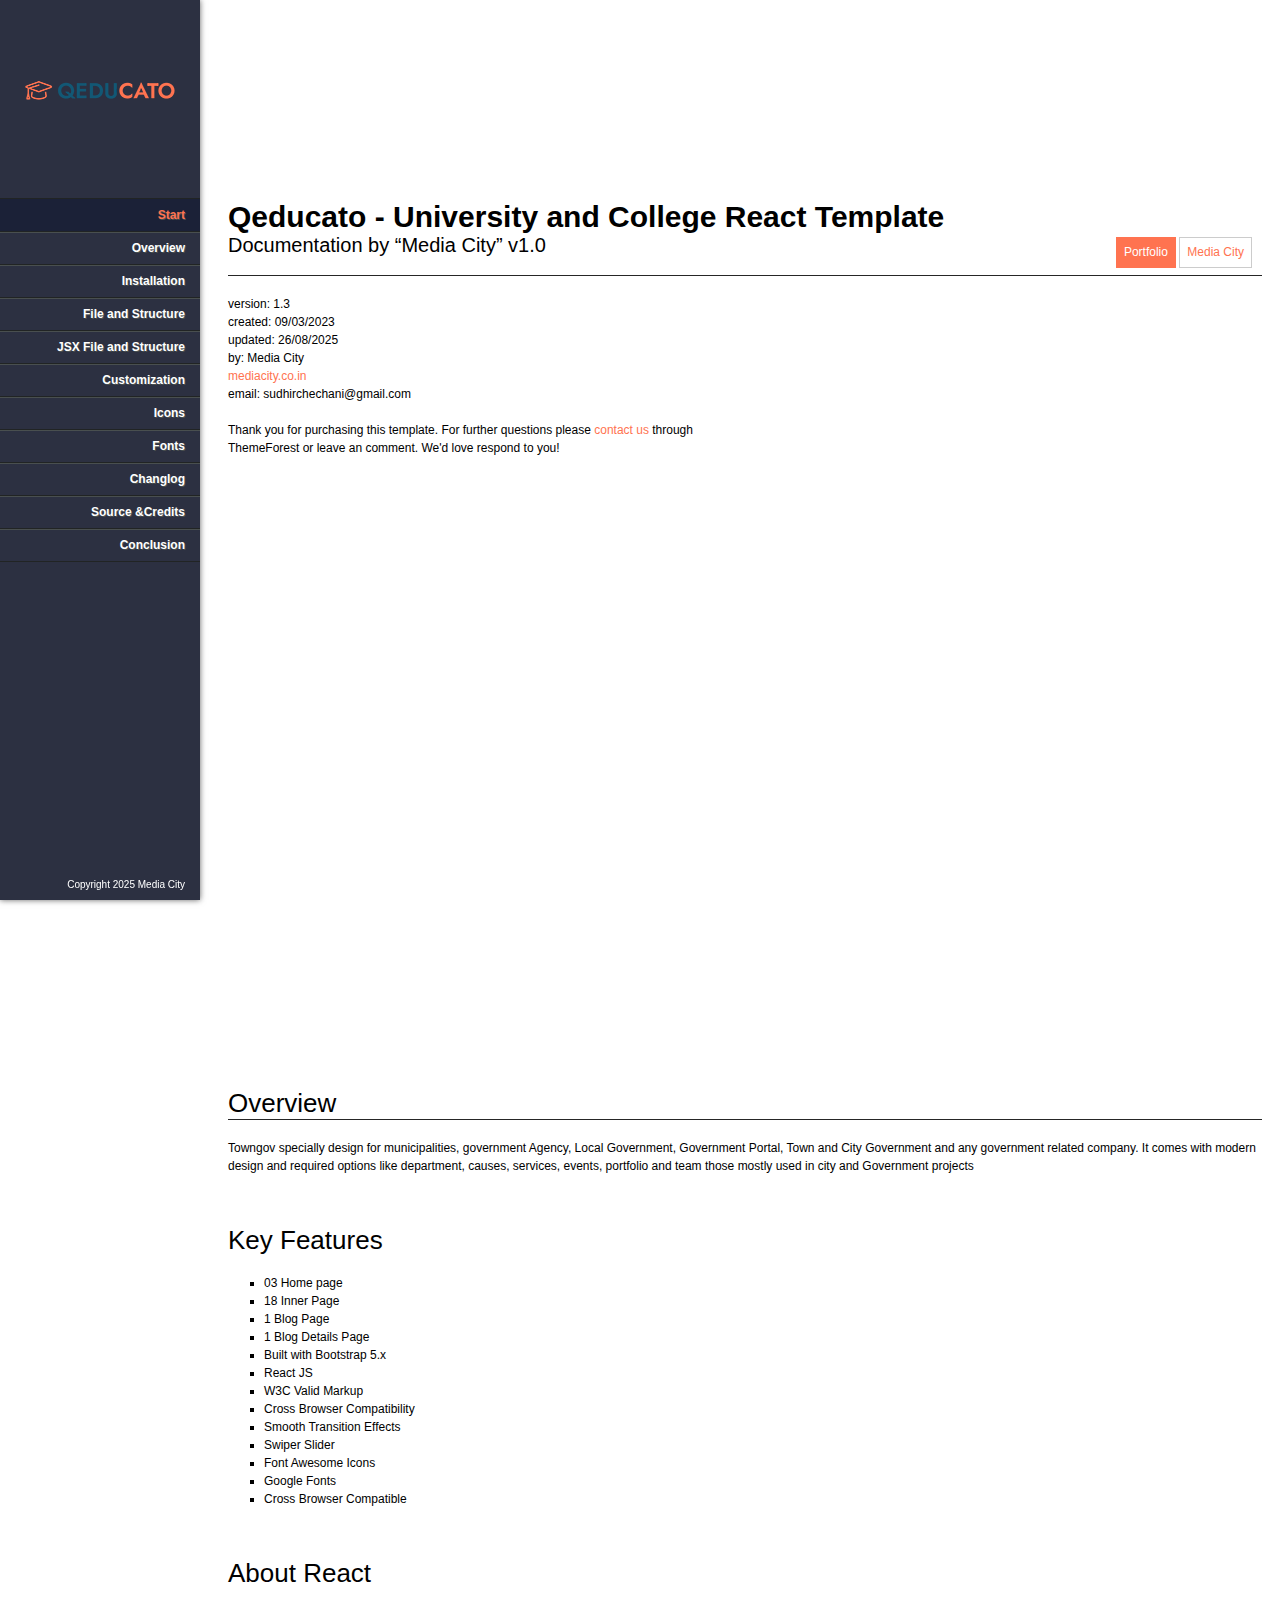
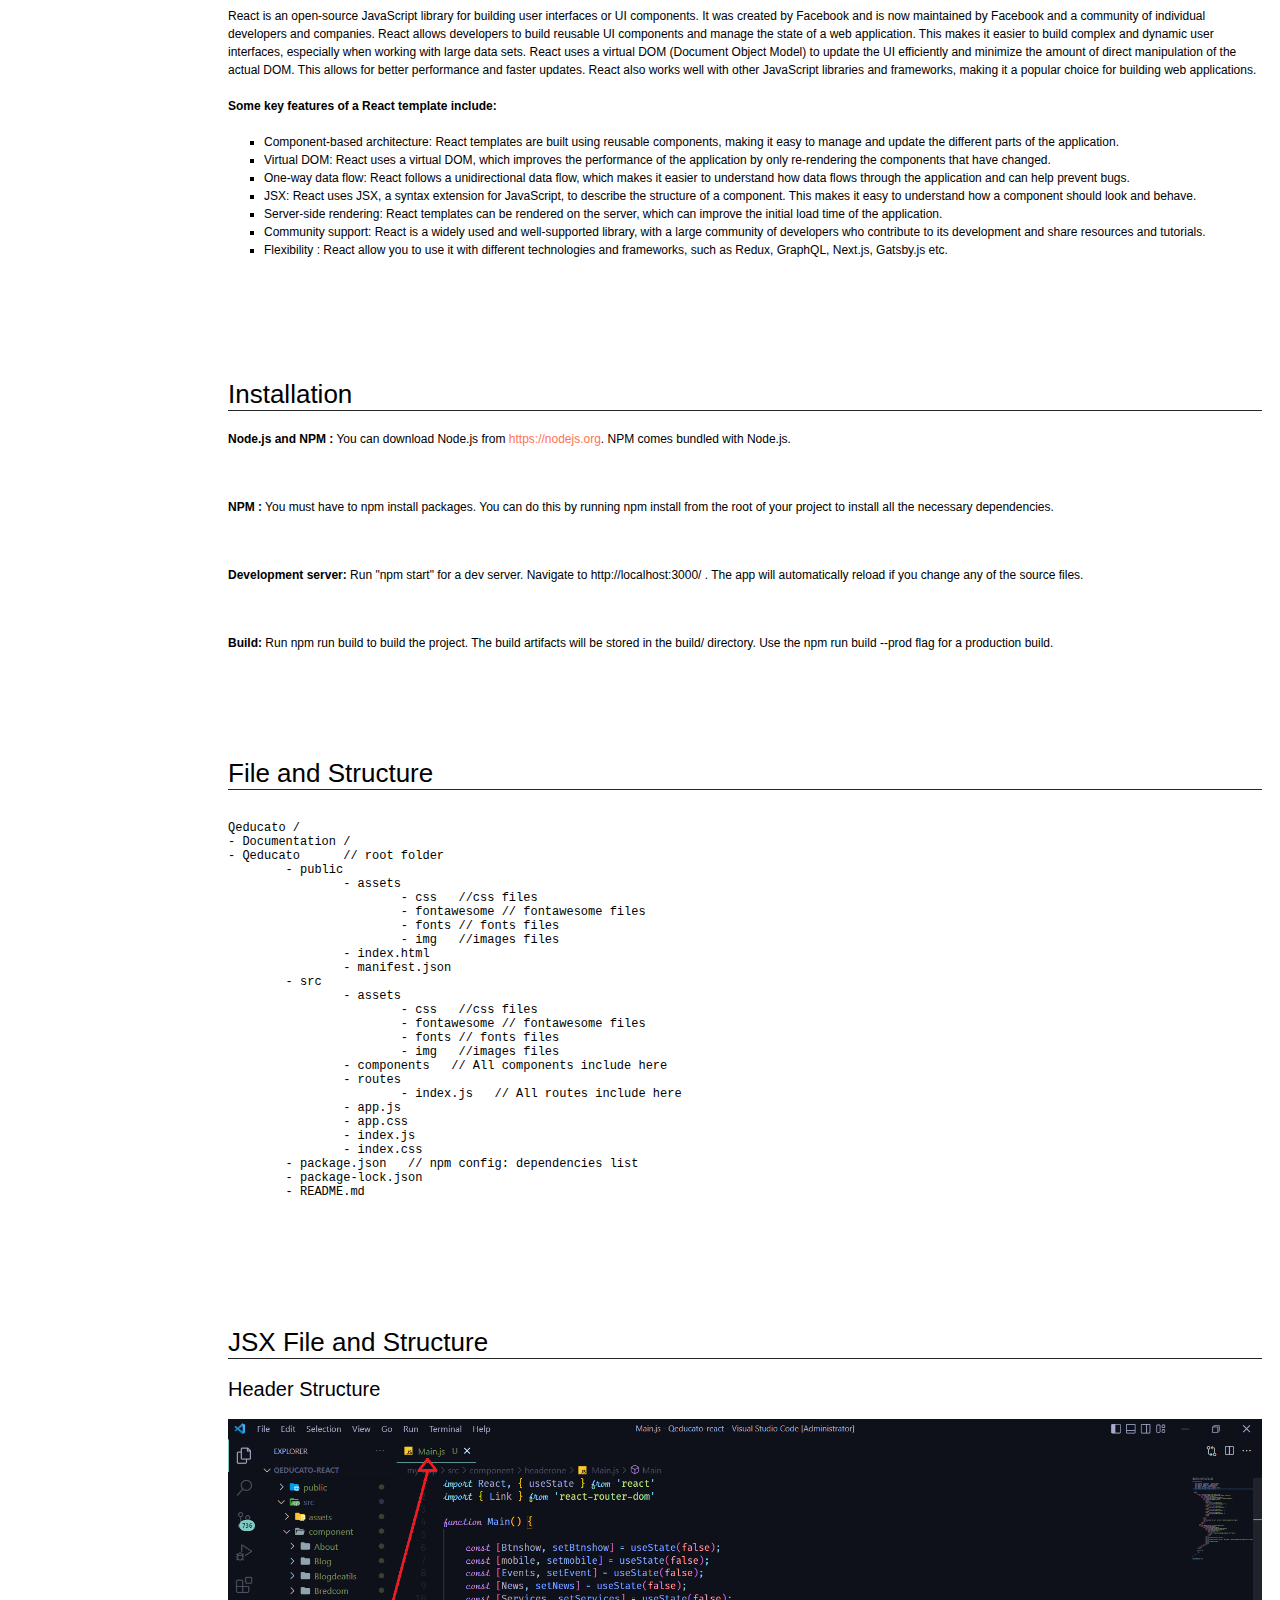
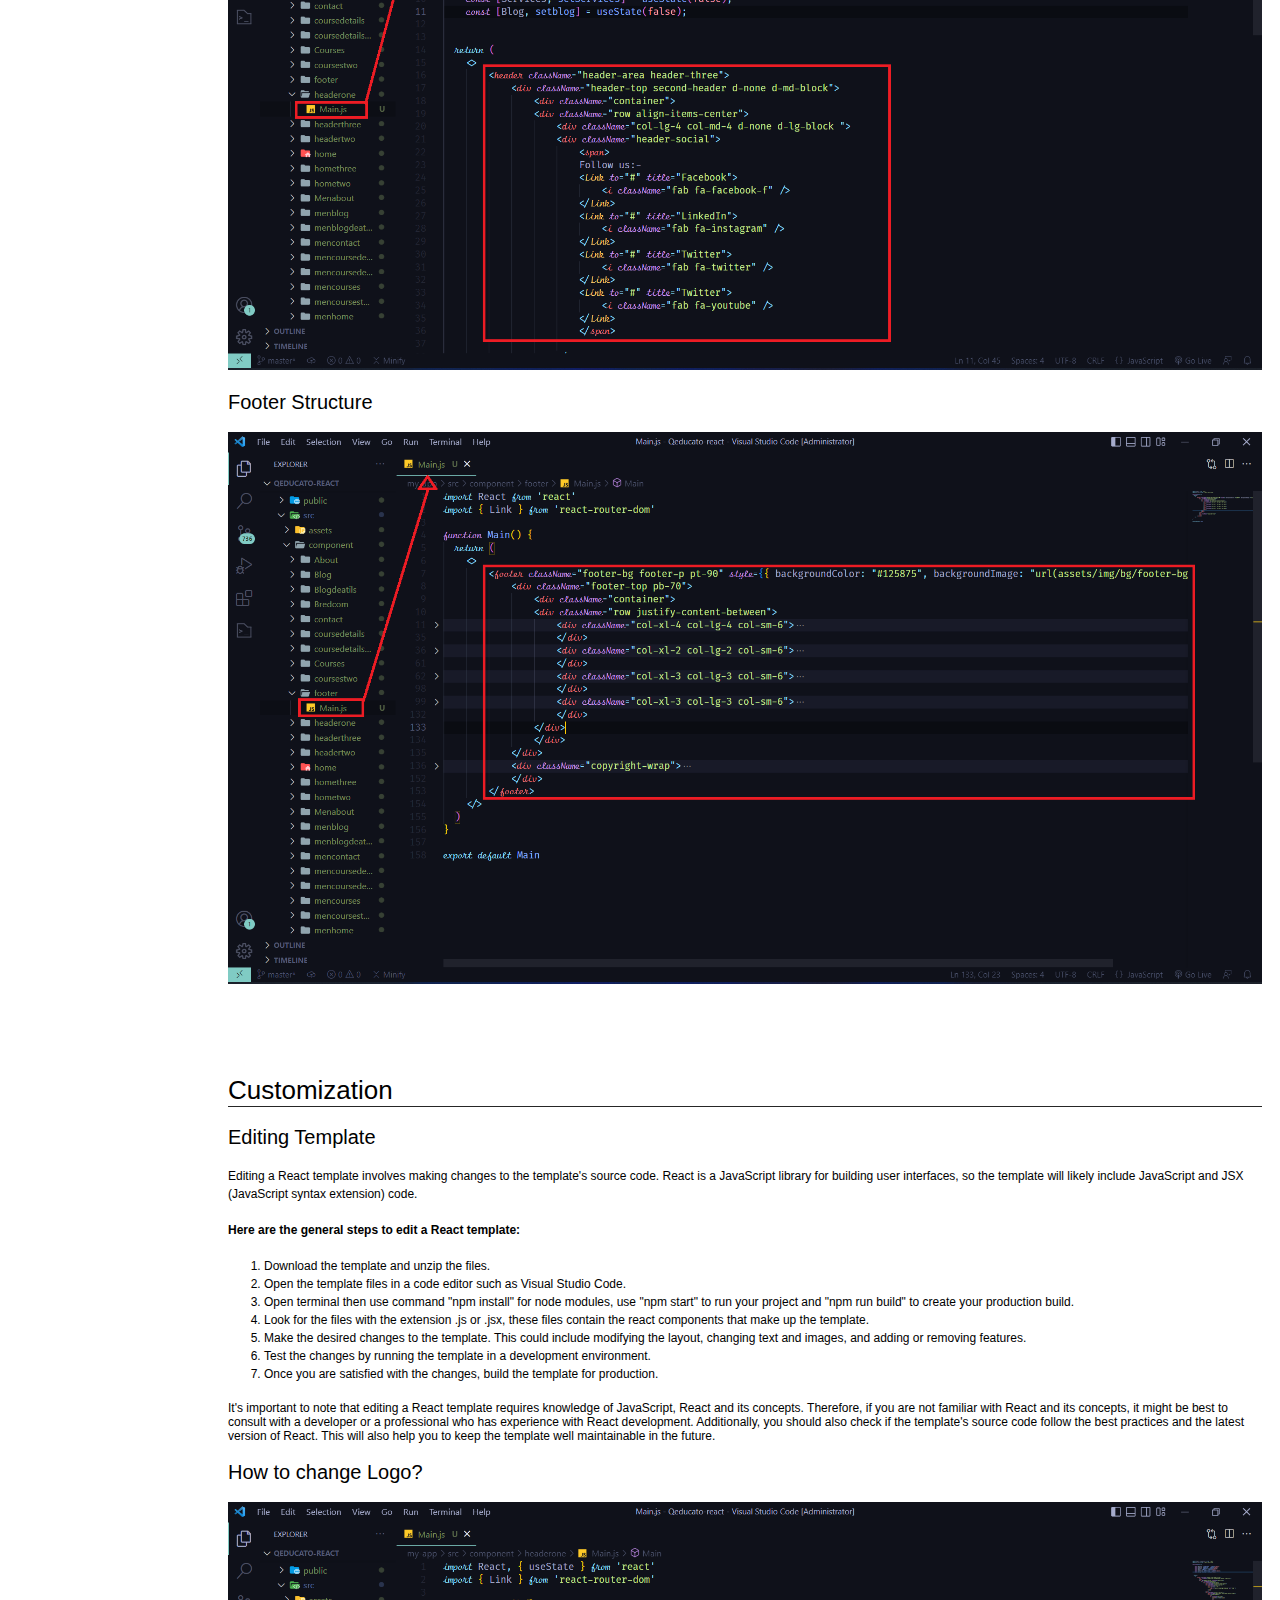
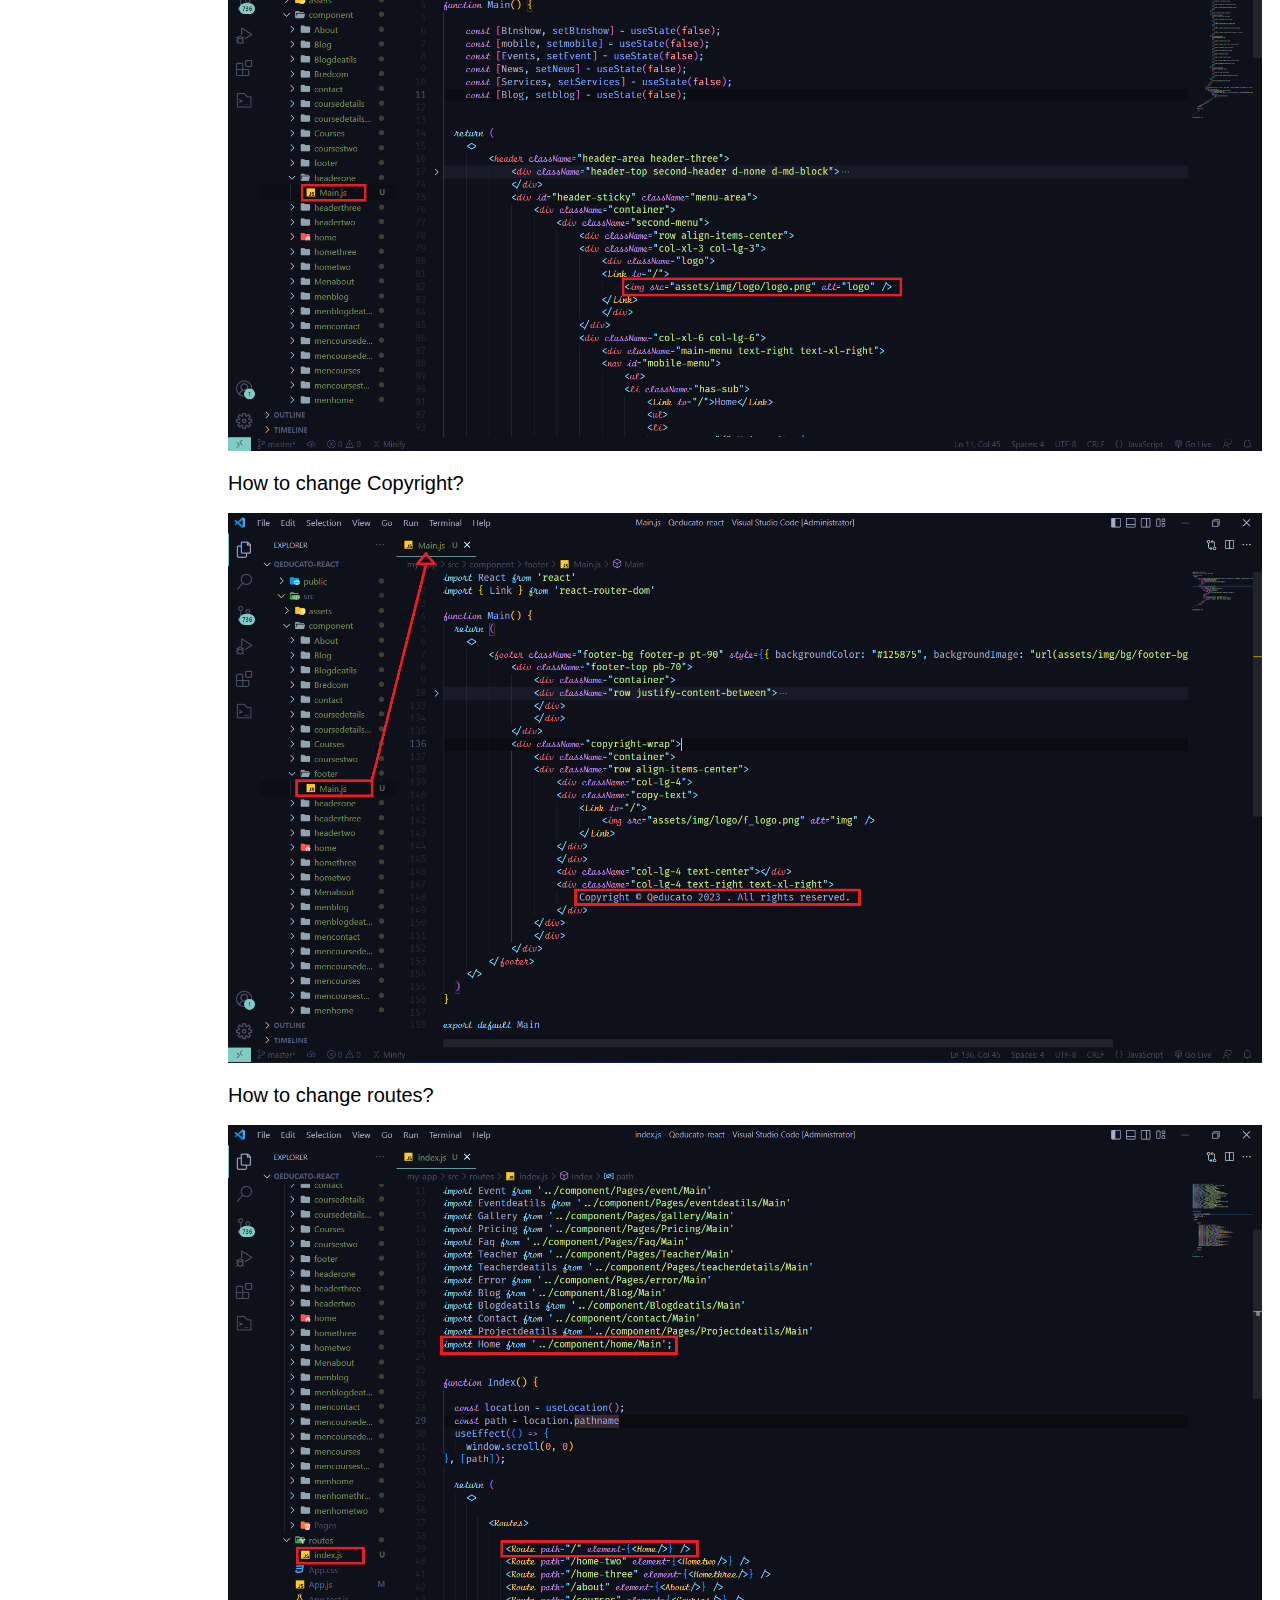
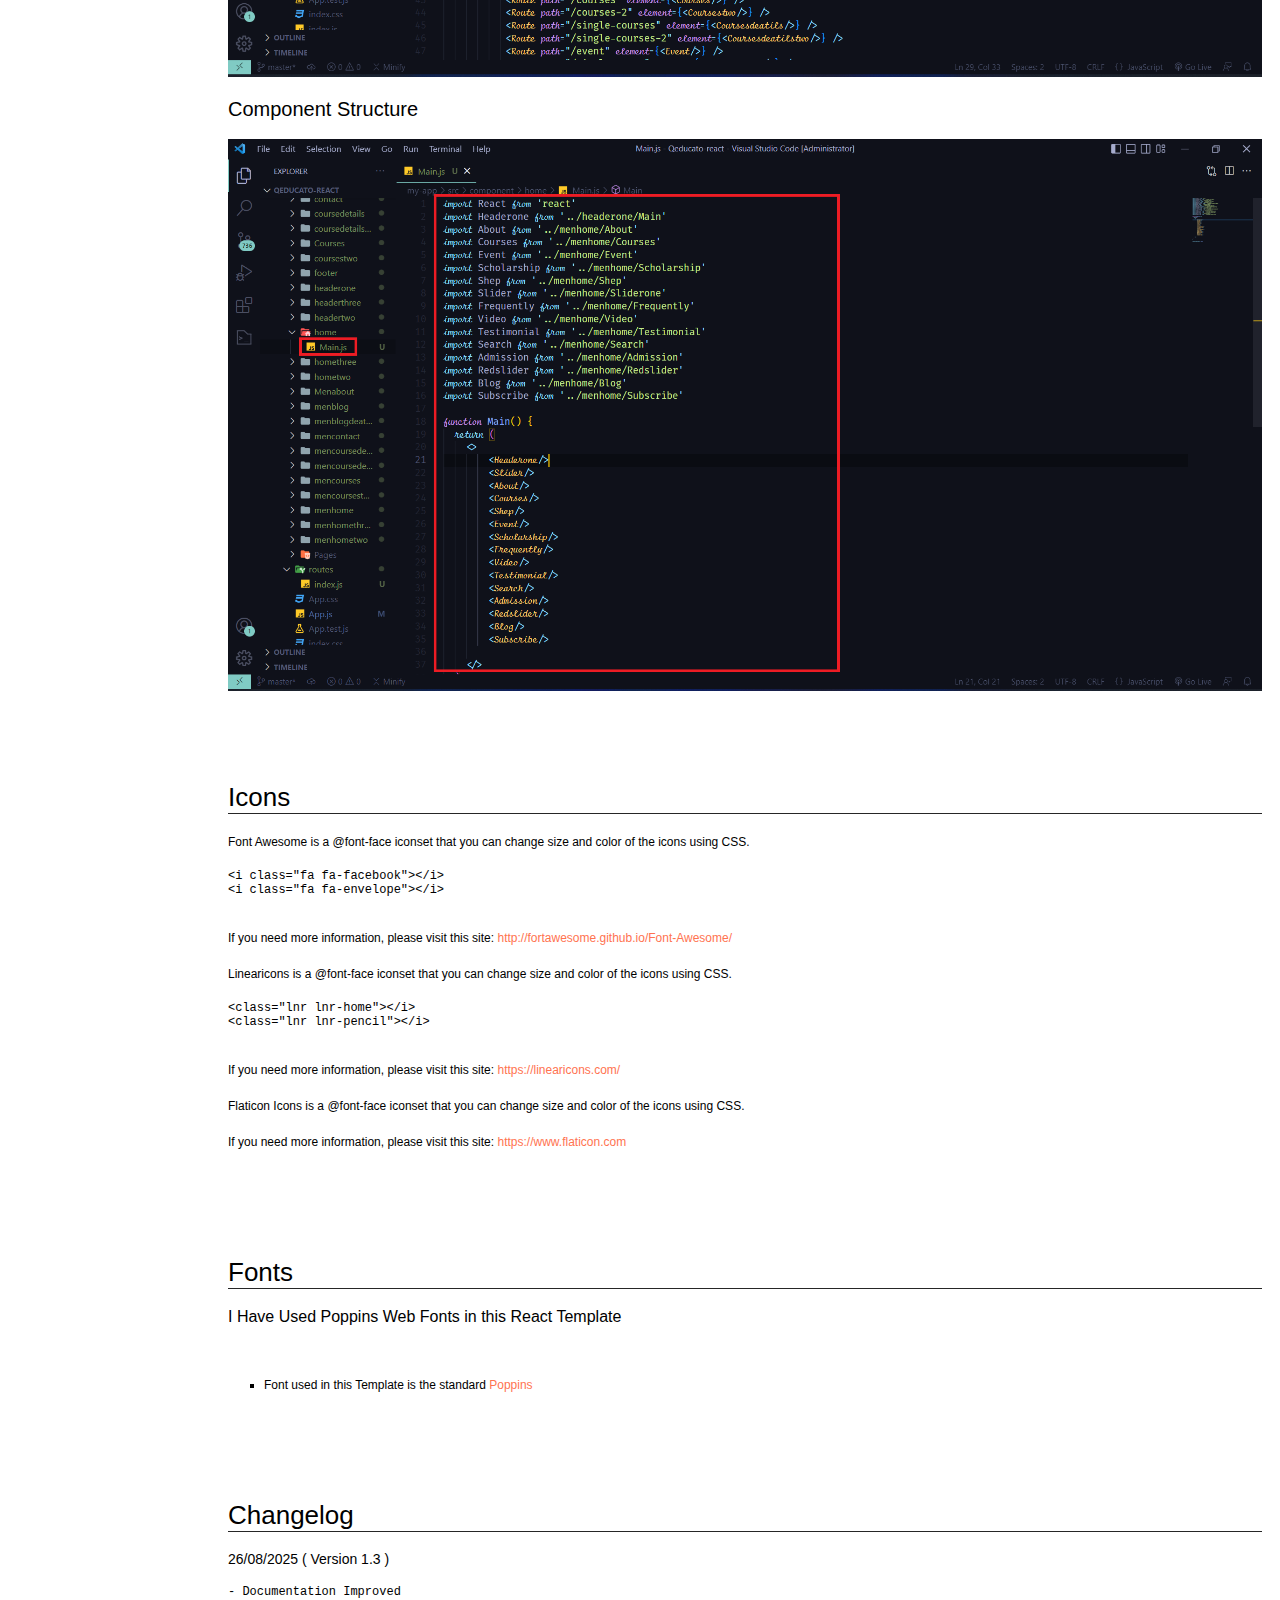
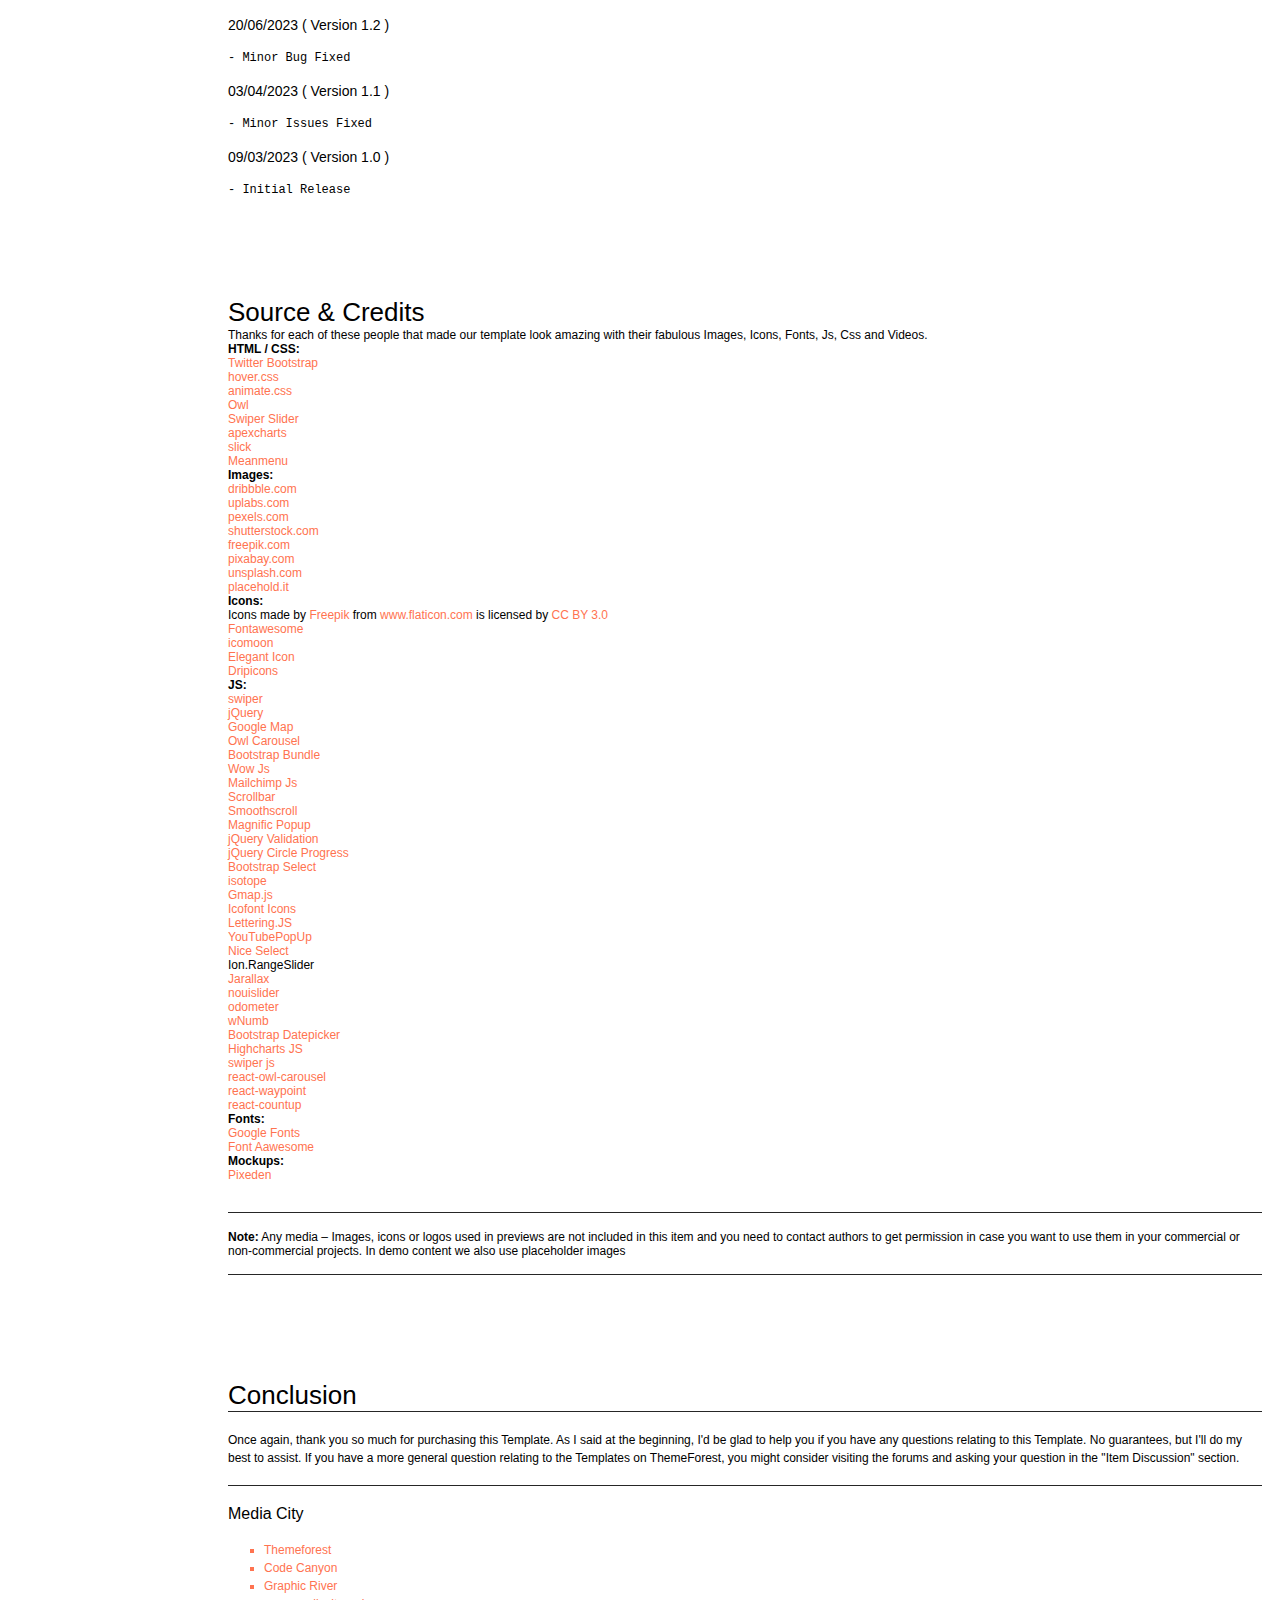
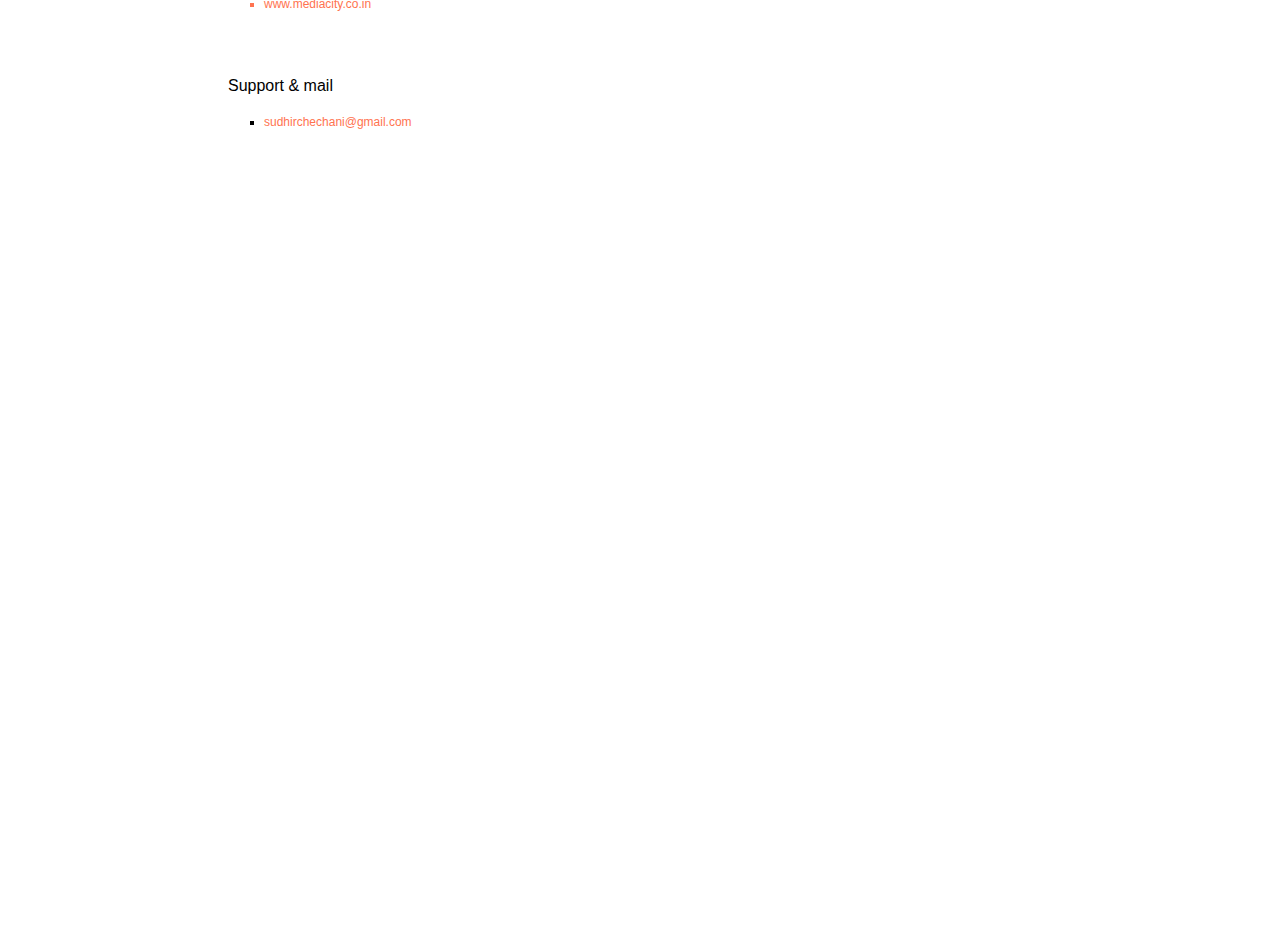
<file: Qeducato/Documentation/index.html>
<!DOCTYPE html>
<!--
**********************************************************************************************************
    Copyright (c) 2025.
**********************************************************************************************************  -->
<!-- 
Template Name: Qeducato - University and College React Template
Version: 1.0.0
Author: Media City
-->
<!--[if IE 6 ]><html lang="en-us" class="ie6"> <![endif]-->
<!--[if IE 7 ]><html lang="en-us" class="ie7"> <![endif]-->
<!--[if IE 8 ]><html lang="en-us" class="ie8"> <![endif]-->
<!--[if (gt IE 7)|!(IE)]><!-->
<html lang="en-us">
<!--<![endif]-->
<!-- head -->
<head>
	<meta charset="utf-8">	
	<title>Qeducato - University and College React Template</title>	
	<meta name="description" content="">
	<meta name="author" content="Media City">
	<meta name="copyright" content="Media City">
	<meta name="generator" content="Documenter v1.0 http://rxa.li/documenter">
	<meta name="date" content="2016-03-12T00:00:00+01:00">	
	<link rel="stylesheet" href="assets/css/documenter_style.css" media="all">	
	<link rel="shortcut icon" type="image/x-icon" href="favicon.png" />
	<script src="assets/js/jquery.js"></script>	
	<script src="assets/js/jquery.scrollTo.js"></script>
	<script src="assets/js/jquery.easing.js"></script>	
	<script>document.createElement('section');var duration='500',easing='swing';</script>
	<script src="assets/js/script.js"></script>	
	<style>
		html{background-color:#FFFFFF;color:#000;}
		::-moz-selection{background:#333636;color:#000;}
		::selection{background:#333636;color:#000;}
		#documenter_sidebar #documenter_logo{background-image:url(./assets/images/logo.png);}
		a{color:#ff7350;}
		.btn {
			border-radius: 0;
		}
		.btn-primary {
			  background-image: -moz-linear-gradient(top, #ff7350, #ff7350);
			  background-image: -ms-linear-gradient(top, #ff7350, #ff7350);
			  background-image: -webkit-gradient(linear, 0 0, 0 1C8EFF%, from(#ff7350), to(#ff7350));
			  background-image: -webkit-linear-gradient(top, #ff7350, #ff7350);
			  background-image: -o-linear-gradient(top, #ff7350, #ff7350);
			  background-image: linear-gradient(top, #ff7350, #ff7350);
			  filter: progid:DXImageTransform.Microsoft.gradient(startColorstr='#ff7350', endColorstr='#1672CC', GradientType=0);
			  border-color: #ff7350 #ff7350 #ff7350;
			  color:#FFF;
		}
		.btn-primary:hover,
		.btn-primary:active,
		.btn-primary.active,
		.btn-primary.disabled,
		.btn-primary[disabled] {
		  border-color: #ff7350 #ff7350 #ff7350;
		  background-color: #cdbd00;
		}
		hr{border-top:1px solid #262626;border-bottom:1px solid #FFFFFF;}
		#documenter_sidebar, #documenter_sidebar ul a{background-color:#2C3041;color:#FFFFFF;}
		#documenter_sidebar ul a{-webkit-text-shadow:1px 1px 0px #494F4F;-moz-text-shadow:1px 1px 0px #494F4F;text-shadow:1px 1px 0px #494F4F;}
		#documenter_sidebar ul{border-top:1px solid #212424;}
		#documenter_sidebar ul a{border-top:1px solid #494F4F;border-bottom:1px solid #212424;color:#FFFFFF;}
		#documenter_sidebar ul a:hover{background:#1b2137;color:#ff7350;border-top:1px solid #333636;}
		#documenter_sidebar ul li.active a {background:#1b2137;color:#ff7350;border-top:1px solid #1b2137;}
		#documenter_copyright{display:block !important;visibility:visible !important;}
	</style>
	
</head>
<body class="documenter-project-fixit-multipurpose-construction-building-psd-t">
	<div id="documenter_sidebar">
		<a href="#documenter_cover" id="documenter_logo"></a>
		<ul id="documenter_nav">
			<li class="active"><a href="#documenter_cover">Start</a></li>				
			<li><a href="#overview" title="Overview">Overview</a></li>
			<li><a href="#installation" title="Overview">Installation</a></li>
			<li><a href="#html-structure" title="Html File and Structure">File and Structure</a></li>
			<li><a href="#JSX-structure" title="JSX File and Structure">JSX File and Structure</a></li>
			<li><a href="#customization" title="Overview">Customization</a></li>
			<li><a href="#icons" title="Icons">Icons</a></li>			
			<li><a href="#fonts" title="Fonts">Fonts</a></li>
			<li><a href="#changelog" title="Fonts">Changlog</a></li>
			<li><a href="#credits" title="Credits">Source &amp;Credits</a></li>
			<li><a href="#Conclusion" title="Support and Documentation">Conclusion</a></li>
		</ul>
		<div id="documenter_copyright"> Copyright 2025 Media City 
		</div>
	</div>
	<div id="documenter_content">
	<section id="documenter_cover">
	<h1>Qeducato - University and College React Template</h1>
	<h2>Documentation by “Media City” v1.0</h2>
	<div id="documenter_buttons">
		<a href="https://themeforest.net/user/media-city" class="btn btn-primary btn-large">Portfolio</a> <a href="http://mediacity.co.in/" class="btn btn-large">Media City</a> 
	</div>
	<hr>
	<ul>
	<li>version: 1.3</li>
	<li>created: 09/03/2023</li>
	<li>updated: 26/08/2025</li>
	<li>by: Media City</li>
	<li><a href="http://mediacity.co.in">mediacity.co.in</a></li>
	<li>email: sudhirchechani@gmail.com </li>
	</ul>
	<p>Thank you for purchasing this template. For further questions please <a href="https://themeforest.net/user/media-city" target="_blank">contact us</a> through ThemeForest or leave an comment. We'd  love respond to you!</p>
	</section>
	
	<section id="overview">
	<div class="page-header"><h3>Overview</h3><hr class="notop"></div>
	<p>Towngov specially design for municipalities, government Agency, Local Government, Government Portal, Town and City Government and any government related company. It comes with modern design and required options like department, causes, services, events, portfolio and team those mostly used in city and Government projects</p>	
	<br />
	<h3>Key Features</h3>
	<ul>
	<li>03 Home page</li>
	<li>18 Inner Page</li>
	<li>1 Blog Page</li>
	<li>1 Blog Details Page</li>
	<li>Built with Bootstrap 5.x</li>
	<li>React JS</li>
	<li>W3C Valid Markup</li>
	<li>Cross Browser Compatibility</li>	
	<li>Smooth Transition Effects</li>
	<li>Swiper Slider</li>		
	<li>Font Awesome Icons</li>
	<li>Google Fonts</li>
	<li>Cross Browser Compatible</li>
</ul>
<br />
	<h3>About React</h3>
<p>React is an open-source JavaScript library for building user interfaces or UI components. It was created by Facebook and is now maintained by Facebook and a community of individual developers and companies. React allows developers to build reusable UI components and manage the state of a web application. This makes it easier to build complex and dynamic user interfaces, especially when working with large data sets. React uses a virtual DOM (Document Object Model) to update the UI efficiently and minimize the amount of direct manipulation of the actual DOM. This allows for better performance and faster updates. React also works well with other JavaScript libraries and frameworks, making it a popular choice for building web applications.</p>
<p><b>Some key features of a React template include:</b></p>
<ul>
	<li>Component-based architecture: React templates are built using reusable components, making it easy to manage and update the different parts of the application.</li>
	<li>Virtual DOM: React uses a virtual DOM, which improves the performance of the application by only re-rendering the components that have changed.</li>
	<li> One-way data flow: React follows a unidirectional data flow, which makes it easier to understand how data flows through the application and can help prevent bugs.</li>
	<li>JSX: React uses JSX, a syntax extension for JavaScript, to describe the structure of a component. This makes it easy to understand how a component should look and behave.</li>
	<li>Server-side rendering: React templates can be rendered on the server, which can improve the initial load time of the application.</li>
	<li>  Community support: React is a widely used and well-supported library, with a large community of developers who contribute to its development and share resources and tutorials.</li>
	<li>Flexibility : React allow you to use it with different technologies and frameworks, such as Redux, GraphQL, Next.js, Gatsby.js etc.</li>
</ul>
<br />
</section>
<section id="installation">
	<div class="page-header"><h3>Installation</h3><hr class="notop"></div>
	<p><b>Node.js and NPM :</b> You can download Node.js from <a href="https://nodejs.org" target="_blank">https://nodejs.org</a>. NPM comes bundled with Node.js.</p>
	<br/>
	<p><b>NPM :</b> You must have to npm install packages. You can do this by running npm install from the root of your project to install all the necessary dependencies.</p>
	<br/>
	<p><b>Development server:</b> Run "npm start" for a dev server. Navigate to http://localhost:3000/ . The app will automatically reload if you change any of the source files.</p>
	<br/>
	<p><b>Build:</b> Run npm run build to build the project. The build artifacts will be stored in the build/ directory. Use the npm run build --prod flag for a production build.</p>

</section>
<section id="html-structure">
	<div class="page-header"><h3>File and Structure</h3><hr class="notop"></div>
	<pre>		
Qeducato /
- Documentation /
- Qeducato 	// root folder
	- public 
		- assets
			- css   //css files
			- fontawesome // fontawesome files
			- fonts // fonts files
			- img   //images files			
		- index.html
		- manifest.json
	- src
		- assets
			- css   //css files
			- fontawesome // fontawesome files
			- fonts // fonts files
			- img   //images files
		- components   // All components include here
		- routes
			- index.js   // All routes include here
		- app.js
		- app.css
		- index.js
		- index.css
	- package.json   // npm config: dependencies list
	- package-lock.json
	- README.md

	</pre>
</section>
<section id="JSX-structure">
	<div class="page-header"><h3>JSX File and Structure</h3><hr class="notop"></div>
	<div>
		<h4>Header Structure</h4>
		<div>
			<img src="assets/images/navbaar.png" width="100%" />
		</div>
	</div>
	<div>
		<h4>Footer Structure</h4>
		<div>
			<img src="assets/images/footer.png" width="100%" />
		</div>
	</div>
</section>
<section id="customization">
	<div class="page-header"><h3>Customization</h3><hr class="notop"></div>
	<h4>Editing Template</h4>
	<p>Editing a React template involves making changes to the template's source code. React is a JavaScript library for building user interfaces, so the template will likely include JavaScript and JSX (JavaScript syntax extension) code.</p>
	<p><b>Here are the general steps to edit a React template:</b></p>

	<ol>
		<li>Download the template and unzip the files.</li>
		<li>Open the template files in a code editor such as Visual Studio Code.</li>
		<li>Open terminal then use command "npm install" for node modules, use "npm start" to run your project and "npm run build" to create your production build.</li>
		<li>Look for the files with the extension .js or .jsx, these files contain the react components that make up the template.</li>
		<li>Make the desired changes to the template. This could include modifying the layout, changing text and images, and adding or removing features.</li>
		<li>Test the changes by running the template in a development environment.</li>
		<li>Once you are satisfied with the changes, build the template for production.</li>
	</ol>
	It's important to note that editing a React template requires knowledge of JavaScript, React and its concepts. Therefore, if you are not familiar with React and its concepts, it might be best to consult with a developer or a professional who has experience with React development.
	Additionally, you should also check if the template's source code follow the best practices and the latest version of React. This will also help you to keep the template well maintainable in the future.
	<br />
	<div>
		<h4>How to change Logo?</h4>
		<div>
			<img src="assets/images/logo_change.png" width="100%">
		</div>
	</div>
	<div>
		<h4>How to change Copyright?</h4>
		<div>
			<img src="assets/images/copyright.png" width="100%">
		</div>
	</div>
	<div>
		<h4>How to change routes?</h4>
		<div>
			<img src="assets/images/routes.png" width="100%">
		</div>
	</div>
	<div>
		<h4>Component Structure</h4>
		<div>
			<img src="assets/images/component.png" width="100%">
		</div>
	</div>

</section>
<section id="icons">
	<div class="page-header"><h3>Icons</h3><hr class="notop"></div>
	<p>Font Awesome is a @font-face iconset that you can change size and color of the icons using CSS.</p>
	<pre  class="code-style">
&lt;i class=&quot;fa fa-facebook&quot;&gt;&lt;/i&gt;
&lt;i class=&quot;fa fa-envelope&quot;&gt;&lt;/i&gt;
	</pre>
	<p>If you need more information, please visit this site: <a href="http://fortawesome.github.io/Font-Awesome/">http://fortawesome.github.io/Font-Awesome/</a></p>
	<p>Linearicons is a @font-face iconset that you can change size and color of the icons using CSS.</p>
	<pre  class="code-style">
&lt;class=&quot;lnr lnr-home&quot;&gt;&lt;/i&gt;
&lt;class=&quot;lnr lnr-pencil&quot;&gt;&lt;/i&gt;
	</pre>
	<p>If you need more information, please visit this site: <a href="https://linearicons.com/">https://linearicons.com/</a></p>
	<p>Flaticon Icons is a @font-face iconset that you can change size and color of the icons using CSS.</p>
	<p>If you need more information, please visit this site: <a href="https://www.flaticon.com">https://www.flaticon.com</a></p>	
</section>

<section id="fonts">
    <div class="page-header">
	    <h3>Fonts</h3>
	    <hr class="notop">
    </div>
  	<h5>I Have Used Poppins Web Fonts in this React Template</h5>
  	<br>
    <ul>
      <li>Font used in this Template is the standard <a href="https://fonts.google.com/specimen/Poppins?query=popp">Poppins</a></li>
       
    </ul>
</section>

<section id="changelog">
    <div class="page-header">
<h3 class="section-heading">Changelog</h3>
	    <hr class="notop">
    </div>
    <h6>26/08/2025 ( Version 1.3 )</h6>
<pre>
- Documentation Improved
</pre>
    <h6>20/06/2023 ( Version 1.2 )</h6>
<pre>
- Minor Bug Fixed
</pre>
    <h6>03/04/2023 ( Version 1.1 )</h6>
<pre>
- Minor Issues Fixed 
</pre>
<h6>09/03/2023 ( Version 1.0 )</h6>
<pre>
- Initial Release
</pre>
</section>
<section id="credits">
	  <div class="page-header">
		<h3>Source &amp; Credits</h3>
		Thanks for each of these people that made our template look amazing with their fabulous Images, Icons, Fonts, Js, Css and Videos.<br/>
		<strong>HTML / CSS: </strong>
		<li><a href="http://getbootstrap.com" target="_blank">Twitter Bootstrap</a></li>
		<li><a href="http://ianlunn.github.io/Hover/" target="_blank">hover.css</a></li>
        <li><a href="http://daneden.me/animate" target="_blank">animate.css</a></li>
        <li><a href="http://www.owlcarousel.owlgraphic.com/docs/started-welcome.html" target="_blank">Owl     
        <li><a href="https://www.npmjs.com/package/swiper" target="_blank">Swiper Slider</a></li>
        <li><a href="https://apexcharts.com/" target="_blank">apexcharts</a></li>
        <li><a href="https://kenwheeler.github.io/slick/" target="_blank">slick</a></li>
        <li><a href="http://www.meanthemes.com/plugins/meanmenu/" target="_blank">Meanmenu</a></li>

		<strong>Images: </strong>	
		<li><a href="https://dribbble.com" target="_blank">dribbble.com</a></li>
		<li><a href="https://uplabs.com" target="_blank">uplabs.com</a></li>
		<li><a href="https://pexels.com" target="_blank">pexels.com</a></li>
		<li><a href="https://www.shutterstock.com/" target="_blank">shutterstock.com</a></li>		
		<li><a href="http://www.freepik.com/" target="_blank">freepik.com</a></li>
		<li><a href="https://pixabay.com/" target="_blank">pixabay.com</a></li>
		<li><a href="https://unsplash.com/" target="_blank">unsplash.com</a></li>	
		<li><a href=" http://placehold.it/" target="_blank">placehold.it</a></li>	
			
		<strong>Icons: </strong>
		<li>Icons made by <a href="http://www.freepik.com" title="Freepik">Freepik</a> from <a href="http://www.flaticon.com" title="Flaticon">www.flaticon.com</a>   is licensed by <a href="http://creativecommons.org/licenses/by/3.0/" title="Creative Commons BY 3.0">CC BY 3.0</a></li>
		<li><a href="http://fontawesome.io/" target="_blank">Fontawesome</a></li>
		<li><a href="https://icomoon.io/" target="_blank">icomoon</a></li>
		<li><a href="https://www.elegantthemes.com/blog/resources/elegant-icon-font" target="_blank">Elegant Icon</a></li>
		<li><a href="https://github.com/amitjakhu/dripicons" target="_blank">Dripicons</a></li>

		<strong>JS: </strong>
		<li><a href="https://www.npmjs.com/package/swiper" target="_blank">swiper</a></li>
		<li><a href="http://jquery.com/" target="_blank">jQuery</a></li>
		<li><a href="https://www.google.com/maps" target="_blank">Google Map</a></li>		
		<li><a href="http://www.owlcarousel.owlgraphic.com/" target="_blank">Owl Carousel</a></li>
		<li><a href="https://getbootstrap.com/" target="_blank">Bootstrap Bundle</a></li>
		<li><a href="http://https://wowjs.uk/" target="_blank">Wow Js</a></li>				
		<li><a href="https://mailchimp.com/developer/" target="_blank">Mailchimp Js</a></li>
		<li><a href="https://gist.github.com/rw1/4490579" target="_blank">Scrollbar</a></li>
		<li><a href="https://github.com/cferdinandi/smooth-scroll" target="_blank">Smoothscroll</a></li>
		<li><a href="http://dimsemenov.com/plugins/magnific-popup/documentation.html" target="_blank">Magnific Popup</a></li>
        <li><a href="https://github.com/jzaefferer/jquery-validation" target="_blank">jQuery Validation</a></li>
        <li><a href="http://kottenator.github.io/jquery-circle-progress/" target="_blank">jQuery Circle Progress</a></li>
        <li><a href="http://silviomoreto.github.io/bootstrap-select" target="_blank">Bootstrap Select</a></li>
        <li><a href="http://isotope.metafizzy.co" target="_blank">isotope</a></li>
        <li><a href="https://hpneo.github.io/gmaps/" target="_blank">Gmap.js</a></li>                   
        <li><a href="http://icofont.com/" target="_blank">Icofont Icons</a></li>
        <li><a href="https://daverupert.com/2010/09/lettering-js/" target="_blank">Lettering.JS</a></li>
        <li><a href="http://wp-time.com/youtube-popup-jquery-plugin/" target="_blank">YouTubePopUp</a></li>
        <li><a href="https://github.com/hernansartorio/jquery-nice-select" target="_blank">Nice Select</a></li>
        <li><a href="http://ionden.com/a/plugins/ion.rangeSlider/" target="_blank"></a>Ion.RangeSlider</li>
        <li><a href="https://github.com/nk-o/jarallax" target="_blank">Jarallax</a></li>
        <li><a href="https://refreshless.com/nouislider/" target="_blank">nouislider</a></li>
        <li><a href="https://github.com/HubSpot/odometer" target="_blank">odometer</a></li>
        <li><a href="https://refreshless.com/wnumb/" target="_blank">wNumb</a></li>
        <li><a href="https://github.com/uxsolutions/bootstrap-datepicker" target="_blank">Bootstrap Datepicker</a></li>
        <li><a href="https://www.highcharts.com/" target="_blank">Highcharts JS</a></li>
        <li><a href="https://swiperjs.com/" target="_blank">swiper js</a></li>
		<li><a href="https://www.npmjs.com/package/react-owl-carousel" target="_blank">react-owl-carousel</a></li>
		<li><a href="https://www.npmjs.com/package/react-waypoint" target="_blank">react-waypoint</a></li>
		<li><a href="https://www.npmjs.com/package/react-countup" target="_blank">react-countup</a></li>

		<strong>Fonts: </strong>
		<li><a href="https://www.google.com/webfonts" target="_blank">Google Fonts</a></li>
		<li><a href="http://fontawesome.io/" target="_blank">Font Aawesome</a></li>
		<strong>Mockups: </strong>
		<li><a href="http://www.pixeden.com/">Pixeden</a></li>		       

        <br />
		<hr></hr>
		<strong>Note:</strong> Any media – Images, icons or logos used in previews are not included in this item and you need to contact authors to get permission in case you want to use them in your commercial or non-commercial projects. In demo content we also use placeholder images
		<hr></hr>
</section>
<section id="Conclusion">
	<div class="page-header">
	  <h3>Conclusion</h3>
	  <hr class="notop">
	</div>
	<p>Once again, thank you so much for purchasing this Template. As I said at the beginning, I'd be glad to help you if you have any questions relating to this Template. No guarantees, but I'll do my best to assist. If you have a more general question relating to the Templates on ThemeForest, you might consider visiting the forums and asking your question in the "Item Discussion" section.</p>
	<hr>
	<h5 class="ky1">Media City</h5>
	<ul class="ky2">
	  <a href="https://themeforest.net/user/media-city">
	  <li>Themeforest</li>
	  </a> <a href="http://codecanyon.net/user/media-city/portfolio">
	  <li>Code Canyon</li>
	  </a> <a href="http://graphicriver.net/user/media-city/portfolio">
	  <li>Graphic River</li>
	  </a> <a href="http://mediacity.co.in">
	  <li>www.mediacity.co.in</li>
	  </a>
	</ul>
	<br>
	<br>
	<h5 class="ky1">Support &amp; mail</h5>
	<ul class="ky2">
	<li><a href="mailto:sudhirchechani@gmail.com">sudhirchechani@gmail.com</a></li>
</section>
	</div>
</body>
</html>
</file>
<file: Qeducato/Documentation/assets/css/documenter_style.css>
/*!
 * Documenter 2.0
 * http://rxa.li/documenter
 *
 * Copyright 2011, Xaver Birsak
 * http://revaxarts.com
 *
 */
html,body,div,span,applet,object,iframe,h1,h2,h3,h4,h5,h6,p,blockquote,a,abbr,acronym,address,big,cite,code,del,dfn,em,font,img,ins,kbd,q,s,samp,small,strike,strong,sub,sup,tt,var,dl,dt,dd,ol,ul,li,fieldset,form,label,legend,table,caption,tbody,tfoot,thead,tr,th,td{
	margin:0;
	padding:0;
	border:0;
	outline:0;
	font-weight:inherit;
	font-style:inherit;
	font-size:100%;
	font-family:inherit;
	vertical-align:baseline;
}
html { 
	font-size:101%;
	font-family:Arial,verdana,arial,sans-serif;
	font-size:12px;
	-webkit-text-size-adjust:none;
	color:#6F6F6F;
	background-color:#efefef;
}
body{
	min-height:100%;
	height:auto;
	width:100%;
}
footer, header, section {
	display:block;
}
a{ color:#6F6F6F; text-decoration:none; cursor:pointer; }
a:hover { text-decoration:underline }
p, ul, ol{
	margin:18px 0;
	line-height:1.5em;
}
li{
	list-style:none;
}
li.placeholder{
	height:70px;
	width:100%;
	font-size:16px;
}
hr { 
	display:block;
	height:0px;
	line-height:0px;
	border:0;
	border-top:1px solid #ddd;
	border-bottom:1px solid #aaa;
	margin:16px 0;
	padding:0;
	clear:both;
	float:none;
}
hr.notop{
	margin-top:0;
}
strong{
	font-weight:700;
}
#documenter_buttons{
	position:absolute;
	right:10px;
	margin-top:-30px;
}
.btn{
	cursor:pointer;
	width:auto;
	padding:7px 7px 8px;
	border-radius:3px;
	border:1px solid #ccc;
}
.btn:hover{
	border:1px solid #B1B4B0;
	box-shadow:0px 2px 2px rgba(0,0,0,0.1);
	-moz-box-shadow:0px 2px 2px rgba(0,0,0,0.1);
	-webkit-box-shadow:0px 2px 2px rgba(0,0,0,0.1);
	text-decoration:none;
}
.btn:active{
	border:1px solid #B1B4B0;
	box-shadow:inset 0px 2px 2px rgba(0,0,0,0.1);
	-moz-box-shadow:inset 0px 2px 2px rgba(0,0,0,0.1);
	-webkit-box-shadow:inset 0px 2px 2px rgba(0,0,0,0.1);
	background-color:#eee;
}

#documenter_content{
	position:absolute;
	right:18px;
	left:218px;
	padding-left:10px;
	padding-bottom:800px;
	min-height:100%;
	height:auto;
	z-index:1;
}
#documenter_sidebar{
	-moz-box-shadow:0 0 6px rgba(3,3,3,0.6);
	-webkit-box-shadow:0 0 6px rgba(3,3,3,0.6);
	box-shadow:0 0 6px rgba(3,3,3,0.6);
	position:fixed;
	left:0;
	width:200px;
	height:100%;
	min-height:100%;
	z-index:100;
}
#documenter_sidebar a{
	position:relative;
	z-index:100;
}
img{
	border:0;
}
#documenter_copyright{
	position:absolute;
	bottom:10px;
	font-size:10px;
	right:15px;
	width:200px;
	text-align:right;
	z-index:1
}
noscript{
	display:block;
	position:absolute;
	top:238px;
	margin:0 auto;
	width:800px;
	bottom:0;
	z-index:20;
}
noscript p{
	width:800px;
	font-size:20px;
	padding-top:20px;
	margin:0 auto;
	color:#4D4D4D;
}
.small{
	font-size:10px;
	letter-spacing:0;
}

/*----------------------------------------------------------------------*/
/* Sidebar
/*----------------------------------------------------------------------*/

#documenter_sidebar #documenter_logo{
	display:block;
	height:20%;
	max-height:200px;
	min-height:70px;
	width:200px;
	background-position:center center;
	background-repeat:no-repeat;
}
#documenter_sidebar ul{
	font-size:12px;
	font-weight:700;
	min-height:150px;
	height:75%;
	overflow:auto;
}

#documenter_sidebar ul li{
	text-align:right;
	padding:0;
}
#documenter_sidebar ul a{
	display:block;
	border-top:1px solid #ddd;
	border-bottom:1px solid #aaa;
	padding:6px 15px 7px 0;
	text-align:right;
}
#documenter_sidebar ul a:hover,#documenter_sidebar ul a.current{
	-webkit-text-shadow:none;
	-moz-text-shadow:none;
	text-shadow:none;
	text-decoration:none;
}
#documenter_sidebar ul li ul{
	border-top:0;
	font-size:10px;
	min-height:10px;
	height:auto;
	overflow:auto;
	margin:0;
	display:none;
}
#documenter_sidebar ul li ul li a{
	display:block;
	padding:4px 15px 5px 0;
	text-align:right;
}

/*----------------------------------------------------------------------*/
/* Content
/*----------------------------------------------------------------------*/

#documenter_cover{
	position:relative;
	height:800px;
	padding-top:200px !important;
}
#documenter_cover li{
	list-style:none !important;
	margin-left:0 !important;
}
#documenter_cover p{
	width:500px;
}
#documenter_content section{
	padding-top:70px;
}
#documenter_content h1{
	font-size:30px;
	font-weight:700;
}
#documenter_content h2{
	font-size:20px;
	margin-bottom:18px;
	font-weight:100;
}
#documenter_content h3{
	font-size:26px;
	margin:18px 0 0;
	font-weight:100;
}
#documenter_content h4{
	font-size:20px;
	margin:18px 0;
	font-weight:100;
}
#documenter_content h5{
	font-size:16px;
	margin:18px 0;
	font-weight:100;
}
#documenter_content h6{
	font-size:14px;
	margin:18px 0;
	font-weight:100;
}
#documenter_content p{
	margin:18px 0;
}
#documenter_content ol li{
	list-style:decimal;
	margin-left:36px;
}
#documenter_content ul li{
	list-style:square;
	margin-left:36px;
}
#documenter_content dl{
}
#documenter_content dl dt{
	padding-top:12px;
	font-weight:700;
	font-size:14px;
}
#documenter_content dl dd{
	padding-top:3px;
	margin-left:18px;
}
#documenter_content table{
	border-collapse:collapse;
}
#documenter_content table th{
	font-weight:700;
}
#documenter_content table th, #documenter_content table td{
	padding:3px;
	text-align:left;
}
#documenter_content code{
	font-family:"Courier New", Courier, monospace;
	font-size:12px;
}
#documenter_content .warning{
	padding:10px 10px 10px 30px;
	border:1px solid #D5D458;
	background-color:#F0FEB1;
	background-image:url(img/warning.png);
	background-repeat:no-repeat;
	background-position: 8px 11px;
}
#documenter_content .info{
	padding:10px 10px 10px 30px;
	border:1px solid #6AB3FF;
	background-color:#A3D0FF;
	background-image:url(img/info.png);
	background-repeat:no-repeat;
	background-position: 8px 11px;
}
#documenter_content div.alert {
  padding: 8px 35px 8px 14px;
  text-shadow: 0 1px 0 rgba(255, 255, 255, 0.5);
  background-color: #fcf8e3;
  border: 1px solid #fbeed5;
  -webkit-border-radius: 4px;
  -moz-border-radius: 4px;
  border-radius: 4px;
}
#documenter_content div.alert-success,#documenter_content  div.alert-success div.alert-heading {
  color: #468847;
}
#documenter_content div.alert-danger,#documenter_content  div.alert-error {
  background-color: #f2dede;
  border-color: #eed3d7;
}
#documenter_content div.alert-danger,
#documenter_content div.alert-error,
#documenter_content div.alert-danger div.alert-heading,
#documenter_content div.alert-error div.alert-heading {
  color: #b94a48;
}
#documenter_content div.alert-info {
  background-color: #d9edf7;
  border-color: #bce8f1;
}
#documenter_content div.alert-info,#documenter_content  div.alert-info div.alert-heading {
  color: #3a87ad;
}
#documenter_content div.alert-block {
  padding-top: 14px;
  padding-bottom: 14px;
}
#documenter_content div.alert-block > p,#documenter_content  div.alert-block > ul {
  margin-bottom: 0;
}
#documenter_content div.alert-block p + p {
  margin-top: 5px;
}





/*----------------------------------------------------------------------*/
/* Print Styles
/*----------------------------------------------------------------------*/

@media print {
	 * { background: transparent !important; color: black !important; text-shadow: none !important; filter:none !important;
	-ms-filter: none !important; } /* Black prints faster: sanbeiji.com/archives/953 */
	a, a:visited { color: #444 !important; text-decoration: underline; }
	a[href]:after { content: " (" attr(href) ")"; }
	abbr[title]:after { content: " (" attr(title) ")"; }
	.ir a:after, a[href^="javascript:"]:after, a[href^="#"]:after { content: ""; }  /* Don't show links for images, or javascript/internal links */
	pre, blockquote { border: 1px solid #999; page-break-inside: avoid; }
	thead { display: table-header-group; } /* css-discuss.incutio.com/wiki/Printing_Tables */
	tr, img { page-break-inside: avoid; }
	@page { margin: 0.5cm; }
	p, h2, h3 { orphans: 3; widows: 3; }
	h2, h3{ page-break-after: avoid; }
	hr { border-top:1px solid #000 !important;border-bottom:0 !important; }
	
	#documenter_sidebar{
		-moz-box-shadow:none;
		-webkit-box-shadow:none;
		box-shadow:none;
		position:absolute;
		left:10px;
		top:0;
		width:100%;
		margin-top:500px;
	}
	#documenter_sidebar ul:before { content: "Table of Contents"; }
	
	#documenter_sidebar ul{
		border:0 !important;
	}
	#documenter_sidebar ul li{
		border:0 !important;
		text-align:left;
	}
	#documenter_sidebar ul li a{
		border:0 !important;
		text-align:left;
		padding:4px;
	}
	#documenter_sidebar ul li a:hover{
		border:0 !important;
	}
	#documenter_sidebar #documenter_logo{
		display:none;
	}
	#documenter_sidebar #documenter_copyright{
		display:none;
	}
	#documenter_content{
		left:10px;
	}
	#documenter_cover{
		margin-bottom:300px;
	}
	#documenter_content .warning{
		background-image:url(img/warning.png) !important;
		background-repeat:no-repeat !important;
		background-position: 8px 11px !important;
	}
	#documenter_content .info{
		background-image:url(img/info.png) !important;
		background-repeat:no-repeat !important;
		background-position: 8px 11px !important;
	}
}
</file>
